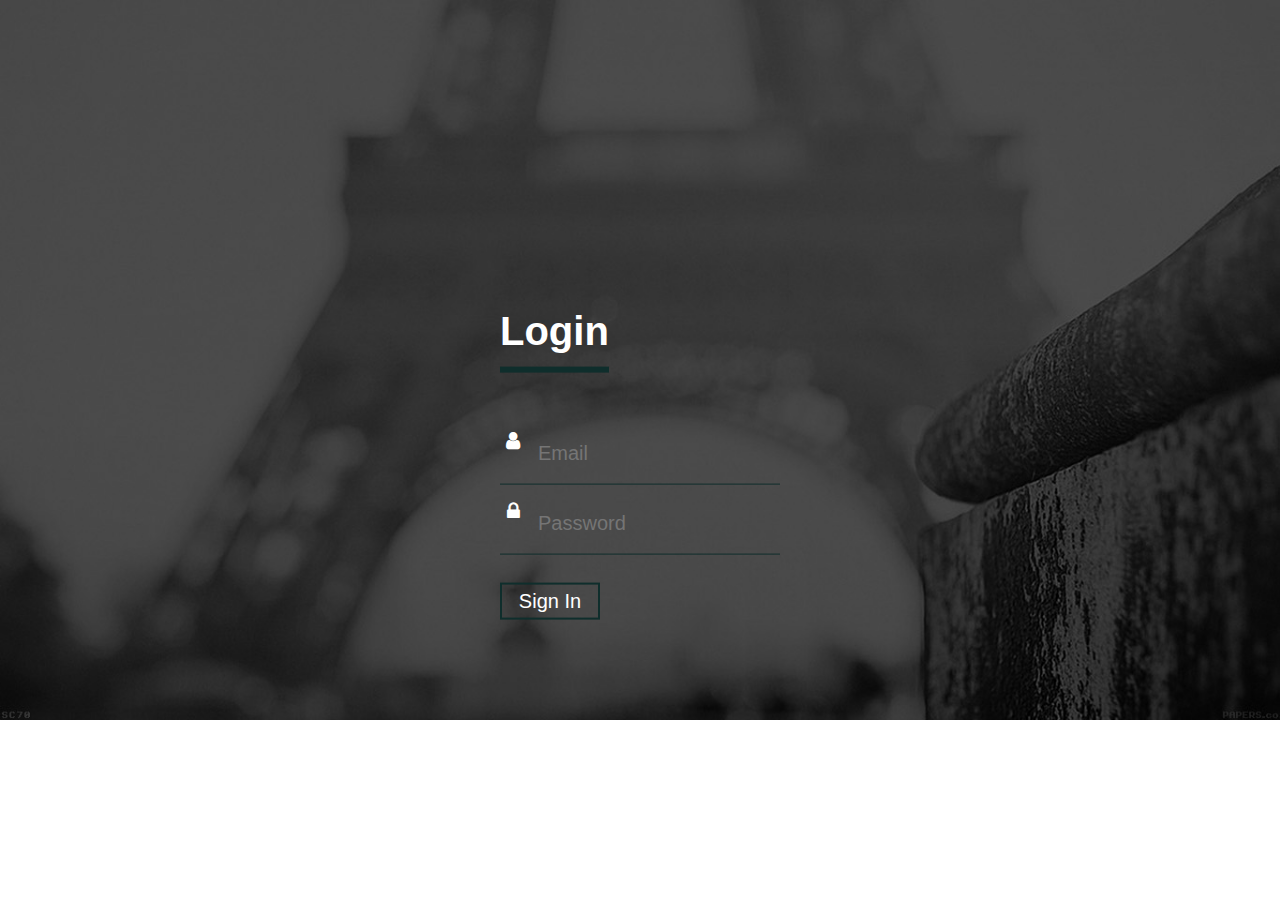
<file: web/index.html>
<!DOCTYPE html>
<!--
To change this license header, choose License Headers in Project Properties.
To change this template file, choose Tools | Templates
and open the template in the editor.
-->
<html>
    <head>
        <title>Login</title>
        <meta charset="UTF-8">
        <meta name="viewport" content="width=device-width, initial-scale=1.0">
        <link rel="stylesheet" href="https://stackpath.bootstrapcdn.com/bootstrap/4.1.3/css/bootstrap.min.css" integrity="sha384-MCw98/SFnGE8fJT3GXwEOngsV7Zt27NXFoaoApmYm81iuXoPkFOJwJ8ERdknLPMO" crossorigin="anonymous">
        <link rel="stylesheet" href="loginstyle.css">
       <link href="https://stackpath.bootstrapcdn.com/font-awesome/4.7.0/css/font-awesome.min.css" rel="stylesheet" integrity="sha384-wvfXpqpZZVQGK6TAh5PVlGOfQNHSoD2xbE+QkPxCAFlNEevoEH3Sl0sibVcOQVnN" crossorigin="anonymous">
    </head>
    <body>
        <div class="login-box">
            <h1>Login</h1>
            <div class="textbox">
                <i class="fa fa-user" aria-hidden="true"></i>
                <input type="text" placeholder="Email" id="email" value="">
            </div>
             <div class="textbox">
                 <i class="fa fa-lock" aria-hidden="true"></i>
                <input type="password" placeholder="Password" id="password" value="">
            </div>  
            <p id="output">
                
            </p>
            <button type="button" class="btn btn-primary" onclick="LoginDong()">Sign In</button>
        </div>           
  
        <script>
//            function login() {
//                window.open("myRS.html", "_self");
//                setCookie("email",email.value,1);
//            }
            function setCookie(cname, cvalue, exdays) {
                var d = new Date();
                d.setTime(d.getTime() + (exdays * 24 * 60 * 60 * 1000));
                var expires = "expires=" + d.toUTCString();
                document.cookie = cname + "=" + cvalue + ";" + expires + ";path=/";
            }
            function LoginDong(){
                var json ={
                    "email" : email.value,
                    "password" : password.value
                };
                var html = JSON.stringify(json, 0, 100);
                var url="http://202.94.83.190:8080/165314046MyRS/webresources/user/login";
//                  var url="http://202.94.83:8080/165314046MyRS/webresources/user/login";
                  
                var xhr = new XMLHttpRequest();
                xhr.open("POST", url, true);
                xhr.setRequestHeader("Content-type", "application/json");
                xhr.send(html);
                xhr.onreadystatechange = function(){
                    if (this.readyState == 4 && this.status == 200){
                        console.log("coba masuk");
                        if(this.responseText != ""){
                            console.log("coba");
                            var objj = JSON.parse(this.responseText);
                            setCookie("email", objj.email, 1);
                            setCookie("password", objj.password, 1);
                            window.open("myRS.html","_self");
                            
                        } else{
                            document.getElementById("output").innerHTML = "Email/Password Salah Nying";
                        }
                    }
                }
                return false;
            }
            
        </script>
    </body>

</html>
</file>
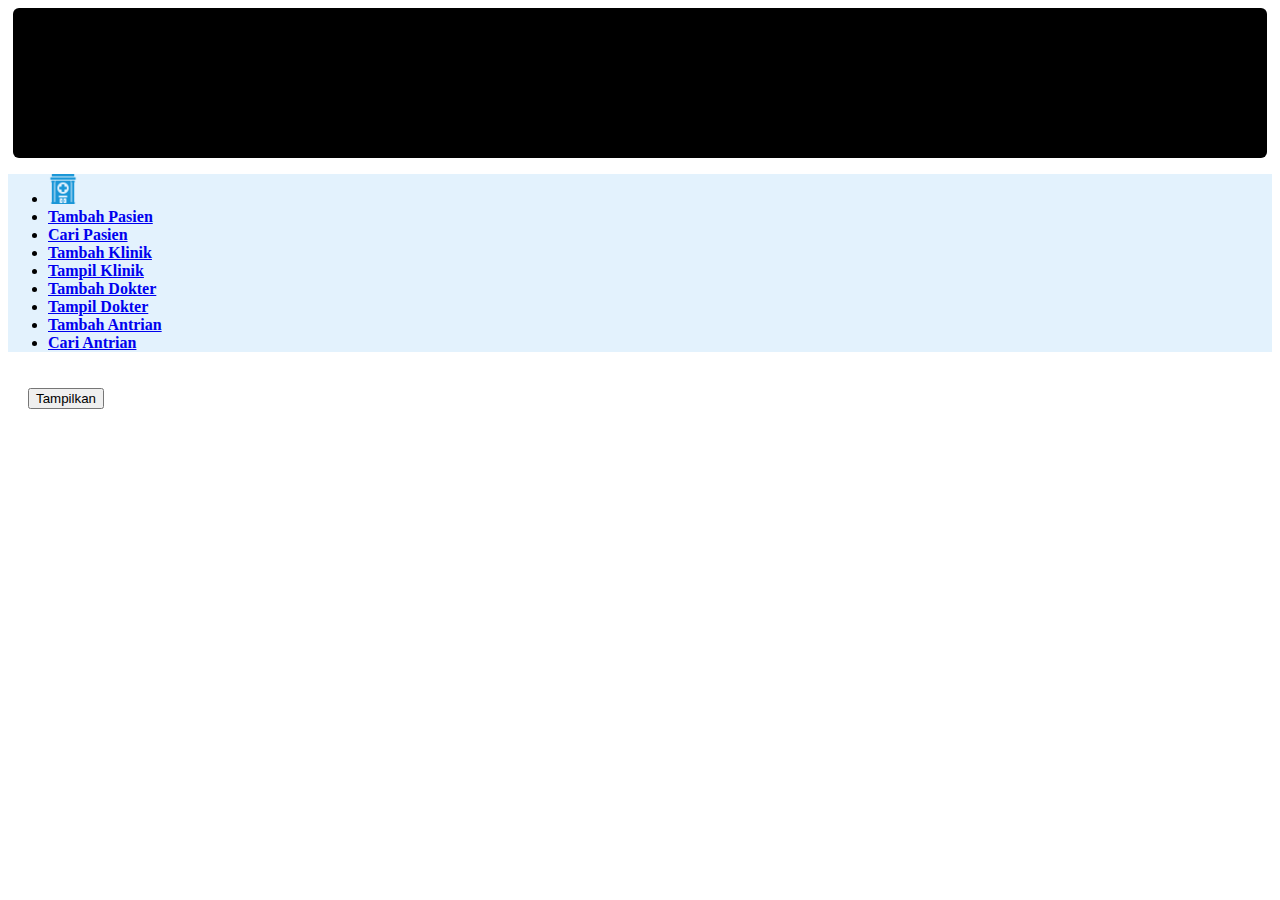
<file: web/bacaDokterKU.html>
<html lang="en">
    <head>
        <title> Lihat dokter</title>
        <meta charset="UTF-8">
        <meta name="viewport" content="width=device-width, initial-scale=1.0">
        <link rel="stylesheet" href="https://stackpath.bootstrapcdn.com/bootstrap/4.1.3/css/bootstrap.min.css" integrity="sha384-MCw98/SFnGE8fJT3GXwEOngsV7Zt27NXFoaoApmYm81iuXoPkFOJwJ8ERdknLPMO" crossorigin="anonymous">
        <style>
            td{

                background-color: #ccc;

            }

            .kepala{
                margin: 5px;
                background-color: activecaption;
                border-radius: 6px;
                height: 150px;
            }
            h1{
                padding: 20px;

            }
            button{
                margin: 20px;
            }

        </style>
    </head>
    <body>



        <div class="content">
            <div class="kepala">
                <h1><b>Data Daftar Dokter</b></h1>
            </div>

            <ul class="nav nav-tabs" style="background-color: #e3f2fd;">
                <li class="nav-item">
                    <a class="nav-link " href="myRS.html"><img src="logo.png" height="30" width="30"></a>
                </li>
                <li class="nav-item">
                    <a class="nav-link " href="#"><b>Tambah Pasien</b></a>
                </li>
                <li class="nav-item">
                    <a class="nav-link" href="caripasien.html"><b>Cari Pasien</b></a>
                </li>
                <li class="nav-item">
                    <a class="nav-link " href="tambahKlinik.html"><b>Tambah Klinik</b></a>
                </li>
                <li class="nav-item">
                    <a class="nav-link" href="bacaklinik.html"><b>Tampil Klinik</b></a>
                </li>
                <li class="nav-item">
                    <a class="nav-link " href="TambahDokter.html"><b>Tambah Dokter</b></a>
                </li>
                <li class="nav-item">
                    <a class="nav-link active" href="bacaDokterKU.html"><b>Tampil Dokter</b></a>
                </li>
                <li class="nav-item">
                    <a class="nav-link " href="TambahAntrian.html"><b>Tambah Antrian</b></a>
                </li>
                <li class="nav-item">
                    <a class="nav-link " href="carAntrian.html"><b>Cari Antrian</b></a>
                </li>
            </ul>

            <button type="submit" id="btn" onclick="loadDoc()" class="btn btn-default">Tampilkan</button>

            <p id="demo"></p>
            <script>
                function loadDoc() {

                    var xmlhttp = new XMLHttpRequest();
//                    var url = "http://localhost:8084/165314046MyRS/webresources/dokter";
                    var url = "http://202.94.83.190:8080/165314046MyRS/webresources/dokter";

                    xmlhttp.open("GET", url, true);
                    xmlhttp.send();
                    xmlhttp.onreadystatechange = function () {
                        if (this.readyState === 4 && this.status === 200) {
                            myFunction(this.responseText);
                        }
                    };


                    function myFunction(response) {
                        var arr = JSON.parse(response);
                        var i;
                        var out = "";
                        out += '<table border="5" class="table">';
                        out += '<thead>';
                        out += '<tr>';
                        out += '<th>Nama Dokter</th>';
                        out += '<th>Spesialis</th>';
                        out += '</tr>';
                        out += '</thead>';
                        out += '<tbody>';

                        for (i = 0; i < arr.length; i++) {
                            out += "<tr><td>" +
                                    arr[i].nama +
                                    "</td><td>" +
                                    arr[i].spesialis +
                                    "</td></tr>";
                        }
                        out += "</table>";
                        document.getElementById("demo").innerHTML = out;
                    }
                }
            </script>
        </div>

    </body>
</html>
</file>
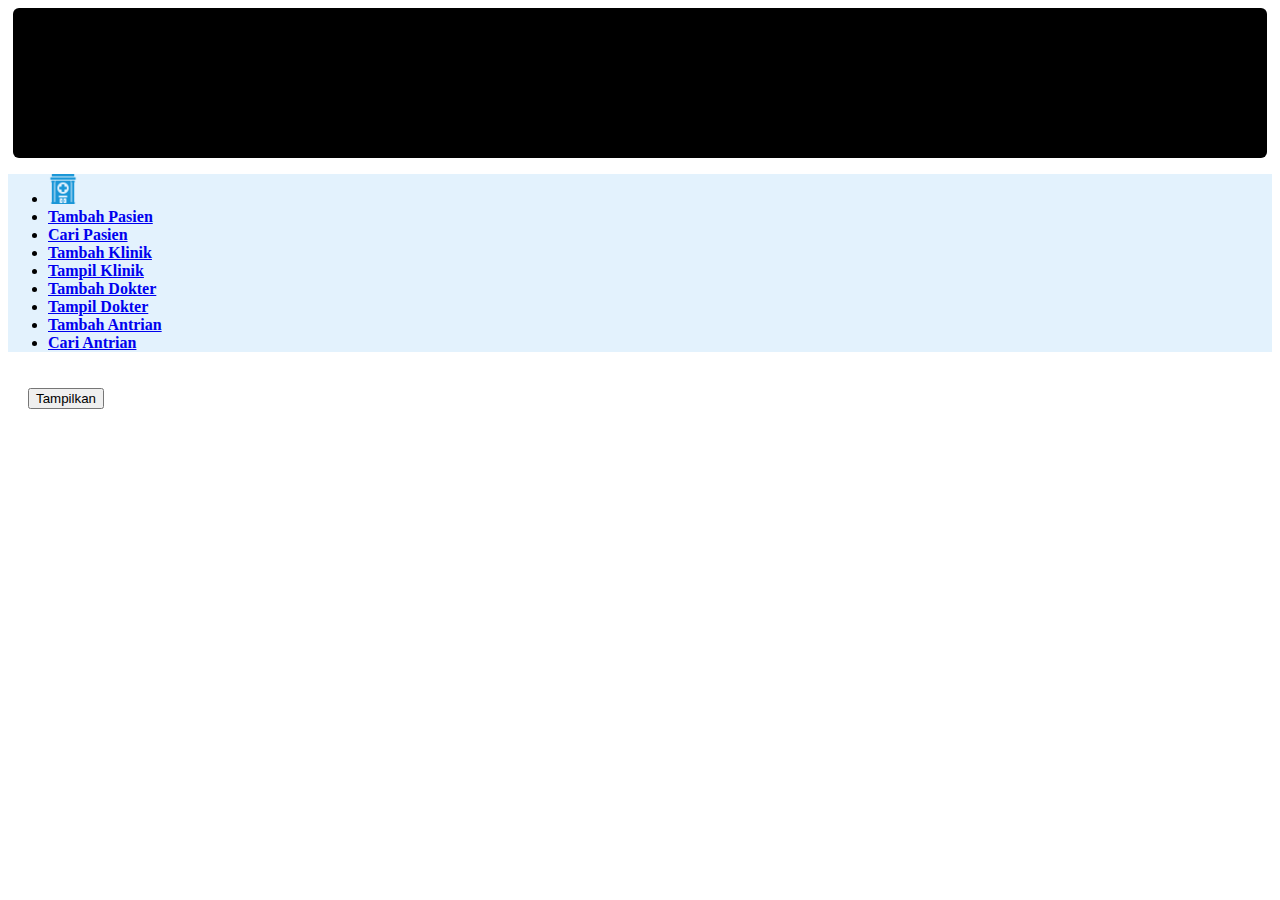
<file: web/bacaklinik.html>
<html lang="en">
    <head>
        <title> Lihat klinik</title>
        <meta charset="UTF-8">
        <meta name="viewport" content="width=device-width, initial-scale=1.0">
        <link rel="stylesheet" href="https://stackpath.bootstrapcdn.com/bootstrap/4.1.3/css/bootstrap.min.css" integrity="sha384-MCw98/SFnGE8fJT3GXwEOngsV7Zt27NXFoaoApmYm81iuXoPkFOJwJ8ERdknLPMO" crossorigin="anonymous">
        <style>
            td{

                background-color: #ccc;

            }

            .kepala{
                margin: 5px;
                background-color: activecaption;
                border-radius: 6px;
                height: 150px;
            }
            h1{
                padding: 20px;

            }
            button{
                margin: 20px;
            }


        </style>
    </head>
    <body>
        <div class="content">
            <div class="kepala">
                <h1><b>Data Daftar Klinik</b></h1>
            </div>

            <ul class="nav nav-tabs" style="background-color: #e3f2fd;">
                <li class="nav-item">
                    <a class="nav-link " href="myRS.html"><img src="logo.png" height="30" width="30"></a>
                </li>
                <li class="nav-item">
                    <a class="nav-link " href="#"><b>Tambah Pasien</b></a>
                </li>
                <li class="nav-item">
                    <a class="nav-link" href="caripasien.html"><b>Cari Pasien</b></a>
                </li>
                <li class="nav-item">
                    <a class="nav-link " href="tambahKlinik.html"><b>Tambah Klinik</b></a>
                </li>
                <li class="nav-item">
                    <a class="nav-link active" href="bacaklinik.html"><b>Tampil Klinik</b></a>
                </li>
                <li class="nav-item">
                    <a class="nav-link " href="TambahDokter.html"><b>Tambah Dokter</b></a>
                </li>
                <li class="nav-item">
                    <a class="nav-link " href="bacaDokterKU.html"><b>Tampil Dokter</b></a>
                </li>
                <li class="nav-item">
                    <a class="nav-link " href="TambahAntrian.html"><b>Tambah Antrian</b></a>
                </li>
                <li class="nav-item">
                    <a class="nav-link " href="carAntrian.html"><b>Cari Antrian</b></a>
                </li>
            </ul>

            <button type="submit" id="btn" onclick="loadDoc()" class="btn btn-default">Tampilkan</button>

            <p id="demo"></p>
            <script>
                function loadDoc() {

                    var xmlhttp = new XMLHttpRequest();
//                    var url = "http://localhost:8084/165314046MyRS/webresources/klinik";
                    var url = "http://202.94.83.190:8080/165314046MyRS/webresources/klinik";

                    xmlhttp.open("GET", url, true);
                    xmlhttp.send();
                    xmlhttp.onreadystatechange = function () {
                        if (this.readyState === 4 && this.status === 200) {
                            myFunction(this.responseText);
                        }
                    };


                    function myFunction(response) {
                        var arr = JSON.parse(response);
                        var i;
                        var out = "";
                        out += '<table border="5" class="table">';
                        out += '<thead>';
                        out += '<tr>';
                        out += '<th>Id Klinik</th>';
                        out += '<th>Nama</th>';
                        out += '<th>Spesialis</th>';
                        out += '</tr>';
                        out += '</thead>';
                        out += '<tbody>';
                        for (i = 0; i < arr.length; i++) {
                            out += "<tr><td>" +
                                    arr[i].idKlinik +
                                    "</td><td>" +
                                    arr[i].nama +
                                    "</td><td>" +
                                    arr[i].spesialis +
                                    "</td></tr>";
                        }
                        out += '</thead>';
                        out += '</table>';
                        document.getElementById("demo").innerHTML = out;
                    }
                }
            </script>
        </div>

    </body>
</html>
</file>
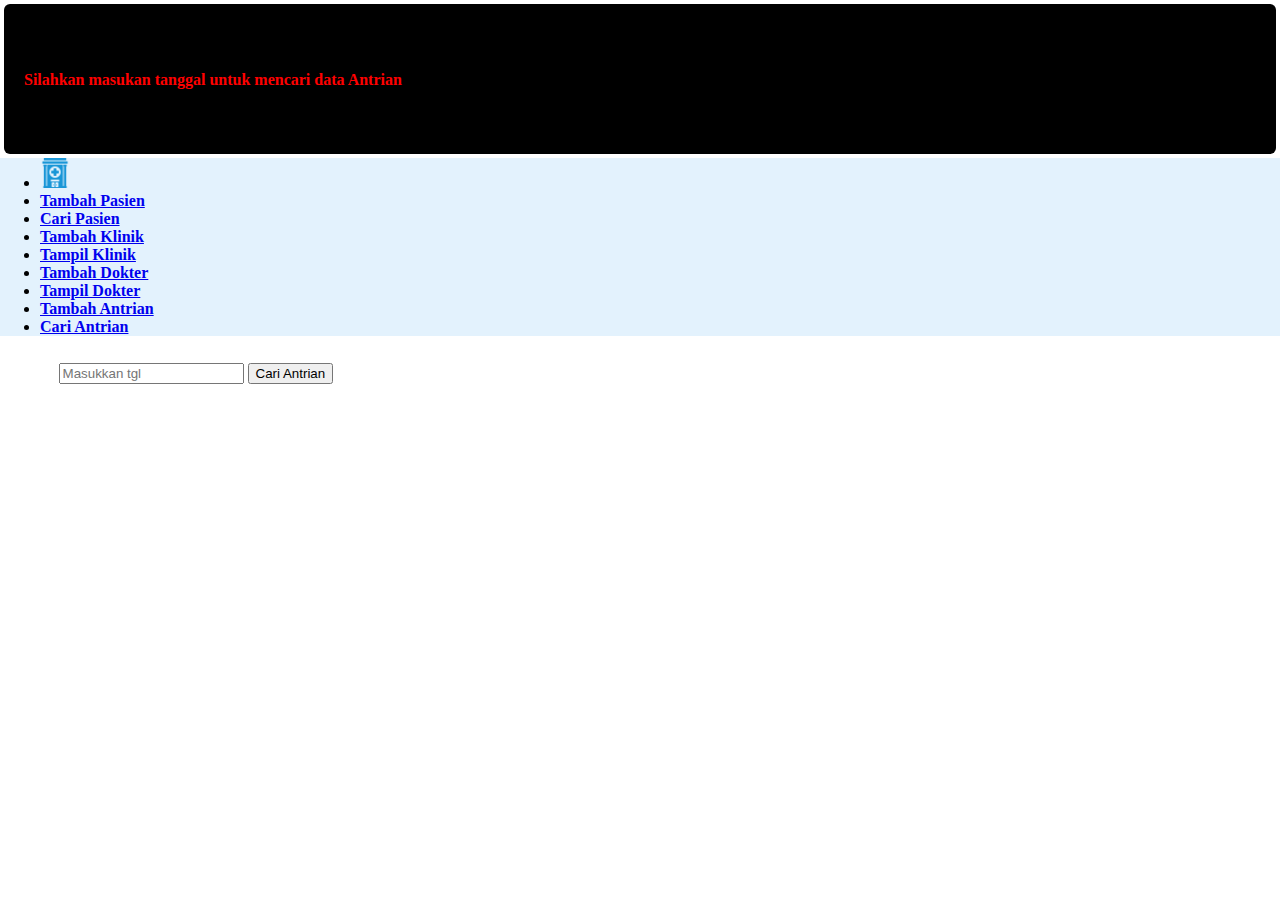
<file: web/carAntrian.html>
<!DOCTYPE html>
<!--
To change this license header, choose License Headers in Project Properties.
To change this template file, choose Tools | Templates
and open the template in the editor.
-->
<html>
    <head>
        <title>Cari Antrian</title>
        <meta charset="UTF-8">
        <meta name="viewport" content="width=device-width, initial-scale=1.0">
        <link rel="stylesheet" href="https://stackpath.bootstrapcdn.com/bootstrap/4.1.3/css/bootstrap.min.css" integrity="sha384-MCw98/SFnGE8fJT3GXwEOngsV7Zt27NXFoaoApmYm81iuXoPkFOJwJ8ERdknLPMO" crossorigin="anonymous">
        <style>

            *{
                margin: 0px;

            }
            form{
                margin: 20px;
            }
            .kepala{
                background-color: activecaption;
                border-radius: 6px;
                height: 150px;
                margin: 4px;
            }
            .kepala h2{
                padding: 20px;


            }
            .kepala p{
                padding-left: 20px;
                color: red;

            }
            .isi{
                margin: 10px;
            }

        </style>
    </head>
    <body>
        <div class="kepala">
            <h2><b>Cari Data Antrian</b></h2>
            <p><b>Silahkan masukan tanggal untuk mencari data Antrian</b></p>

        </div>
         <ul class="nav nav-tabs" style="background-color: #e3f2fd;">
            <li class="nav-item">
                <a class="nav-link " href="myRS.html"><img src="logo.png" height="30" width="30"> </a>
            </li>
            <li class="nav-item">
                <a class="nav-link" href="TambahPasien.html"><b>Tambah Pasien</b></a>
            </li>
            <li class="nav-item">
                <a class="nav-link" href="caripasien.html"><b>Cari Pasien</b></a>
            </li>
            <li class="nav-item">
                <a class="nav-link" href="tambahKlinik.html"><b>Tambah Klinik</b></a>
            </li>
            <li class="nav-item">
                <a class="nav-link" href="bacaklinik.html"><b>Tampil Klinik</b></a>
            </li>
              <li class="nav-item">
                <a class="nav-link " href="TambahDokter.html"><b>Tambah Dokter</b></a>
            </li>
            <li class="nav-item">
                <a class="nav-link " href="bacaDokterKU.html"><b>Tampil Dokter</b></a>
            </li>
             <li class="nav-item">
                 <a class="nav-link " href="TambahAntrian.html"><b>Tambah Antrian</b></a>
            </li>
            <li class="nav-item">
                 <a class="nav-link active" href="carAntrian.html"><b>Cari Antrian</b></a>
            </li>

        </ul>

         
       
        <div id ="demo">
            <h2 style="color:white;"> Cari Antrian</h2>
            <label style="color:white;" for ="nama"><b>Tanggal</b></label>
            <input type ="text" placeholder="Masukkan tgl" id="tanggal" required>
            <button type="button" onclick="loadDoc()"  id="btn">Cari Antrian</button>
            <p id="output">
            </p>
            
        </div>
       
        <br>
        <br>
        <script>
            function loadDoc(){
//                var url ="http://206.189.38.188:8080/myrs/webresources/antrian/cariAntri?tanggal="+tanggal.value;
//                  var url = "http://localhost:8084/165314046MyRS/webresources/antrian/cariAntrian?tanggal="+tanggal.value;
                var url = "http://202.94.83.190:8080/165314046MyRS/webresources/antrian/cariAntrian?tanggal="+tanggal.value;
                
                var xhttp = new XMLHttpRequest();
                xhttp.open("GET",url,true);
                xhttp.send();
                xhttp.onreadystatechange = function(){
                    if(this.readyState == 4 && this.status == 200){
                        myFunction(this.responseText);
                    }
                };
              function myFunction(response) {
                        var arr = JSON.parse(response);
                        var i;
                        var out = "";
                        out +='<table border="5" class="table">';
                        out +='<thead>';
                        out +='<tr>';
                        out +='<th>No Rm</th>';
                        out +='<th>Nama</th>';
                        out +='<th>Tanggal</th>';                       
                        out +='<th>Nama Klinik</th>';
                        out +='</tr>';
                        out +='</thead>';
                        out +='<tbody>';
                        for (i = 0; i < arr.length; i++) {
                            out += "<tr><td>" +
                                    arr[i].noRm +
                                    "</td><td>" +
                                    arr[i].nama +
                                     "</td><td>"+
                                    arr[i].tanggal +
                                    "</td><td>" + 
                                    arr[i].namaKlinik +
                                    "</td></tr>";
                        }
                        out +='</thead>';
                        out += '</table>';
                        document.getElementById("demo").innerHTML = out;
                    }
                }
            </script>
    </body>
</html>
</file>
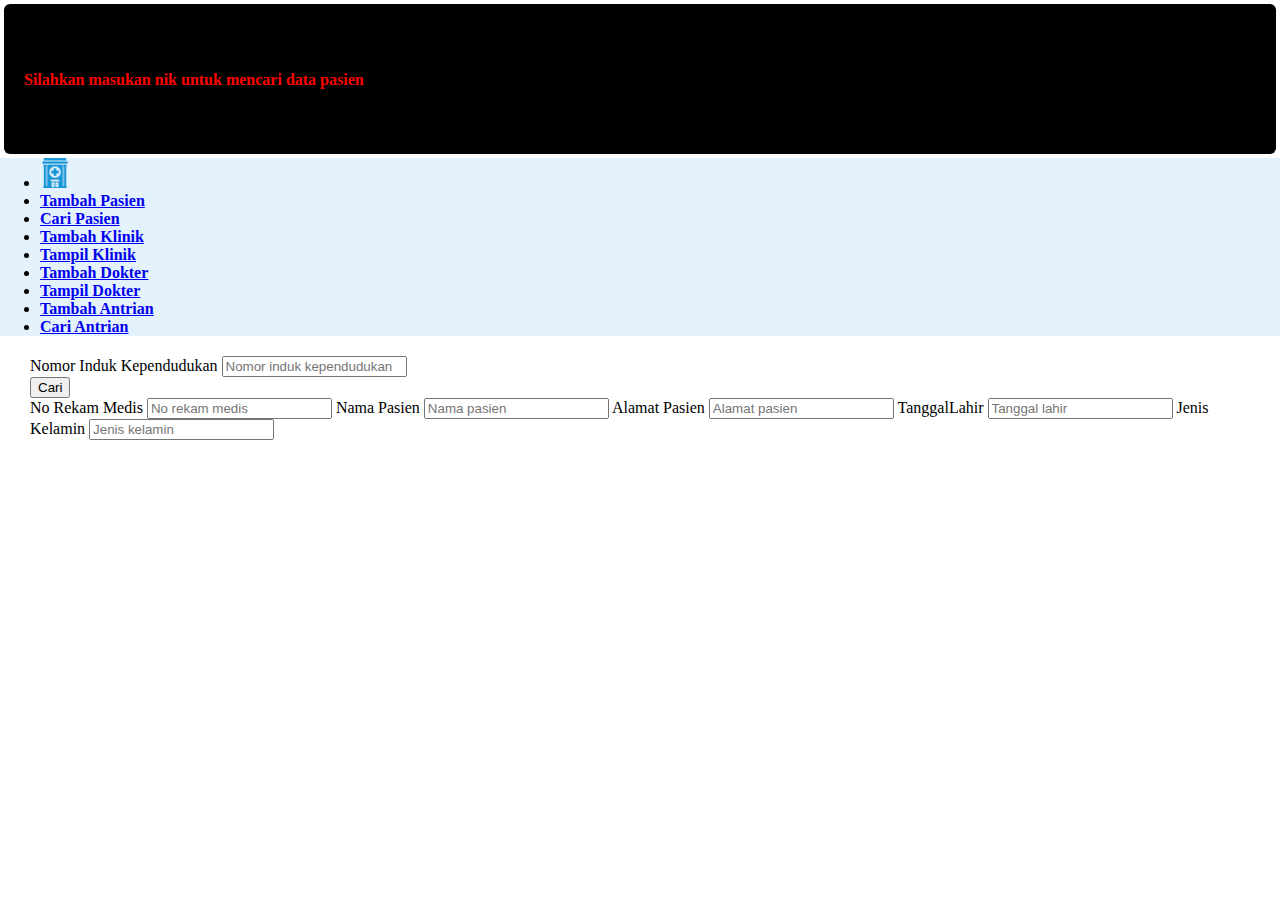
<file: web/caripasien.html>
<!DOCTYPE html>
<!--
To change this license header, choose License Headers in Project Properties.
To change this template file, choose Tools | Templates
and open the template in the editor.
-->
<html>
    <head>
        <title> Cari pasien</title>
        <meta charset="UTF-8">
        <meta name="viewport" content="width=device-width, initial-scale=1.0">
        <link rel="stylesheet" href="https://stackpath.bootstrapcdn.com/bootstrap/4.1.3/css/bootstrap.min.css" integrity="sha384-MCw98/SFnGE8fJT3GXwEOngsV7Zt27NXFoaoApmYm81iuXoPkFOJwJ8ERdknLPMO" crossorigin="anonymous">
        <style>

            *{
                margin: 0px;

            }
            form{
                margin: 20px;
            }
            .kepala{
                background-color: activecaption;
                border-radius: 6px;
                height: 150px;
                margin: 4px;
            }
            .kepala h2{
                padding: 20px;


            }
            .kepala p{
                padding-left: 20px;
                color: red;

            }
            .isi{
                margin: 10px;
            }

        </style>
    </head>
    <body>
        <div class="kepala">
            <h2><b>Cari Data Pasien</b></h2>
            <p><b>Silahkan masukan nik untuk mencari data pasien</b></p>

        </div>
        <ul class="nav nav-tabs" style="background-color: #e3f2fd;">
            <li class="nav-item">
                <a class="nav-link " href="myRS.html"><img src="logo.png" height="30" width="30"></a>
            </li>
            <li class="nav-item">
                <a class="nav-link " href="TambahPasien.html"><b>Tambah Pasien</b></a>
            </li>
            <li class="nav-item">
                <a class="nav-link active" href="#"><b>Cari Pasien</b></a>
            </li>
            <li class="nav-item">
                <a class="nav-link " href="tambahKlinik.html"><b>Tambah Klinik</b></a>
            </li>
            <li class="nav-item">
                <a class="nav-link" href="bacaklinik.html"><b>Tampil Klinik</b></a>
            </li>
              <li class="nav-item">
                <a class="nav-link " href="TambahDokter.html"><b>Tambah Dokter</b></a>
            </li>
            <li class="nav-item">
                <a class="nav-link " href="bacaDokterKU.html"><b>Tampil Dokter</b></a>
            </li>
            <li class="nav-item">
                <a class="nav-link " href="TambahAntrian.html"><b>Tambah Antrian</b></a>
            </li>
            <li class="nav-item">
                <a class="nav-link " href="carAntrian.html"><b>Cari Antrian</b></a>
            </li>
        </ul>
        <form> 
            <div class="isi">   
                <label for="nik">Nomor Induk Kependudukan </label>
                <input type="text" class="form-control" id="nik" placeholder="Nomor induk kependudukan" required><br>
                <button type="button" onclick="loadDoc()" id="btn" class="btn btn-primary">Cari</button>
                <p id="output">

                </p>
                <label for="noRekamMedis">No Rekam Medis</label>
                <input type="text" class="form-control" id="noRm" placeholder="No rekam medis">
                <label for="namaPasien">Nama Pasien</label>
                <input type="text" class="form-control" id="nama" placeholder="Nama pasien" >
                <label for="AlamatPasien">Alamat Pasien</label>
                <input type="text" class="form-control" id="alamat" placeholder="Alamat pasien" >
                <label for="tanggallahir">TanggalLahir</label>
                <input type="text" class="form-control" id="tanggalLahir" placeholder="Tanggal lahir">
                <label for="kelamin">Jenis Kelamin</label>
                <input type="text" class="form-control" id="kelamin" placeholder="Jenis kelamin" >
            </div>
        </form>
        <script>
            function loadDoc() {
//              var url ="http://206.189.38.188:8080/myrs/webresources/pasien/cariPasien?nik=" + nik.value;
//                var url ="http://localhost:8084/165314046MyRS/webresources/pasien/cariPasien?nik=" +nik.value;
                var url ="http://202.94.83.190:8080/165314046MyRS/webresources/pasien/cariPasien?nik=" +nik.value;
                var xhttp = new XMLHttpRequest();
                xhttp.open("GET", url, true);
                xhttp.send();
                xhttp.onreadystatechange = function () {
                    if (this.readyState == 4 && this.status == 200) {
//                        document.getElementById("output").innerHTML =
//                                this.responseText;
                        var obj = JSON.parse(this.responseText);
                        document.getElementById("noRm").value =
                                obj.noRm;
                        document.getElementById("nama").value =
                                obj.nama;
                        document.getElementById("alamat").value =
                                obj.alamat;
                        document.getElementById("tanggalLahir").value =
                                obj.tanggallahir;
                        document.getElementById("kelamin").value =
                                obj.kelamin;

                    }

                }
            }
        </script>
    </body>
</html>
</file>
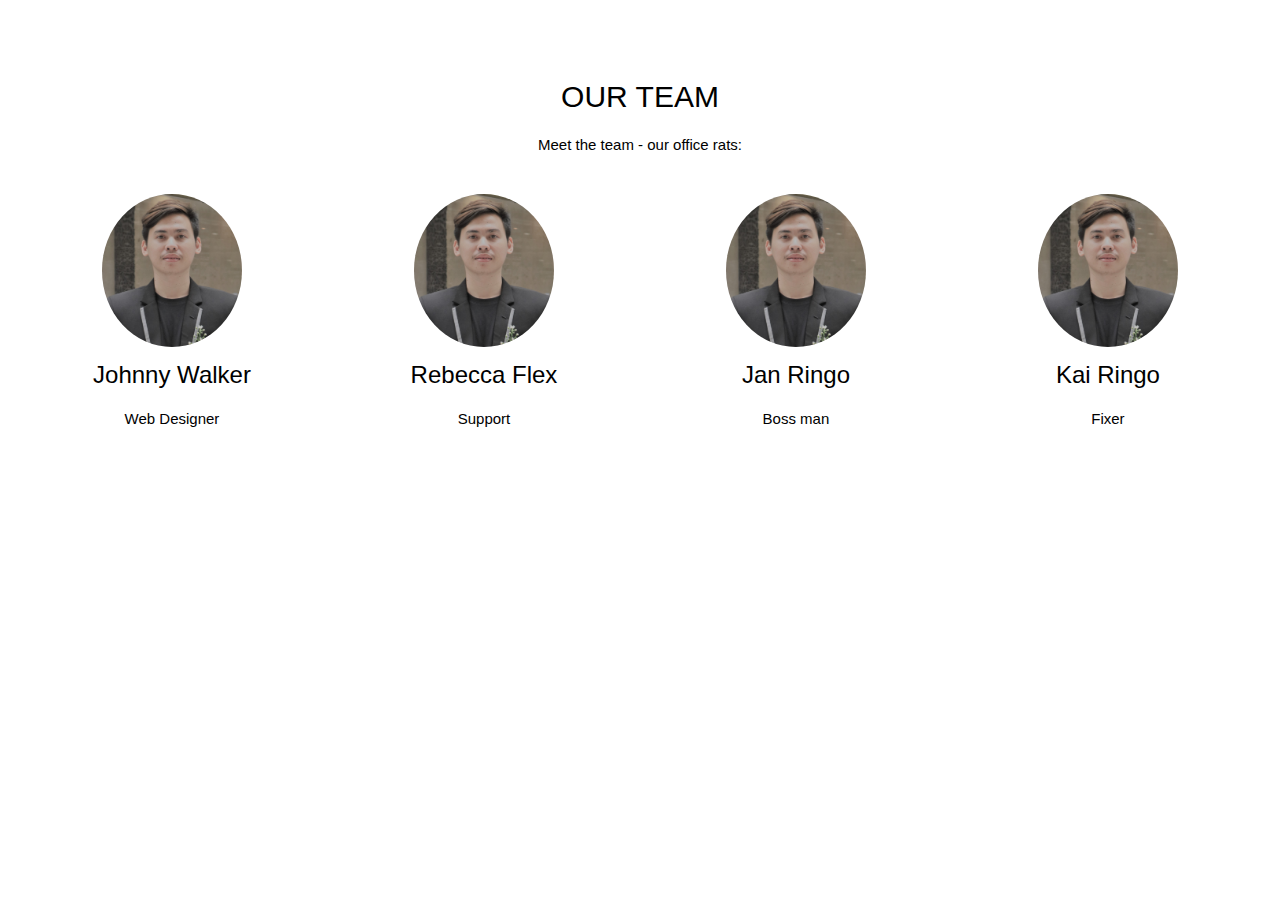
<file: web/profilDokter.html>
<!DOCTYPE html>
<!--
To change this license header, choose License Headers in Project Properties.
To change this template file, choose Tools | Templates
and open the template in the editor.
-->
<html>
    <head>
        <title>Team Dokter</title>
        <meta charset="UTF-8">
        <meta name="viewport" content="width=device-width, initial-scale=1.0">
        <link rel="stylesheet" href="https://www.w3schools.com/w3css/4/w3.css">
        <link rel="stylesheet" href="https://www.w3schools.com/lib/w3-theme-black.css">
        <link rel="stylesheet" href="https://cdnjs.cloudflare.com/ajax/libs/font-awesome/4.7.0/css/font-awesome.min.css">
    </head>
    <body>

        <!-- Team Container -->
        <div class="w3-container w3-padding-64 w3-center" id="team">
            <h2>OUR TEAM</h2>
            <p>Meet the team - our office rats:</p>

            <div class="w3-row"><br>

                <div class="w3-quarter">
                    <img src="dok.jpg" alt="Boss" style="width:45%" class="w3-circle w3-hover-opacity">
                    <h3>Johnny Walker</h3>
                    <p>Web Designer</p>
                </div>

                <div class="w3-quarter">
                    <img src="dok.jpg" alt="Boss" style="width:45%" class="w3-circle w3-hover-opacity">
                    <h3>Rebecca Flex</h3>
                    <p>Support</p>
                </div>

                <div class="w3-quarter">
                    <img src="dok.jpg" alt="Boss" style="width:45%" class="w3-circle w3-hover-opacity">
                    <h3>Jan Ringo</h3>
                    <p>Boss man</p>
                </div>

                <div class="w3-quarter">
                    <img src="dok.jpg" alt="Boss" style="width:45%" class="w3-circle w3-hover-opacity">
                    <h3>Kai Ringo</h3>
                    <p>Fixer</p>
                </div>

            </div>
        </div>

    </body>
</html>
</file>
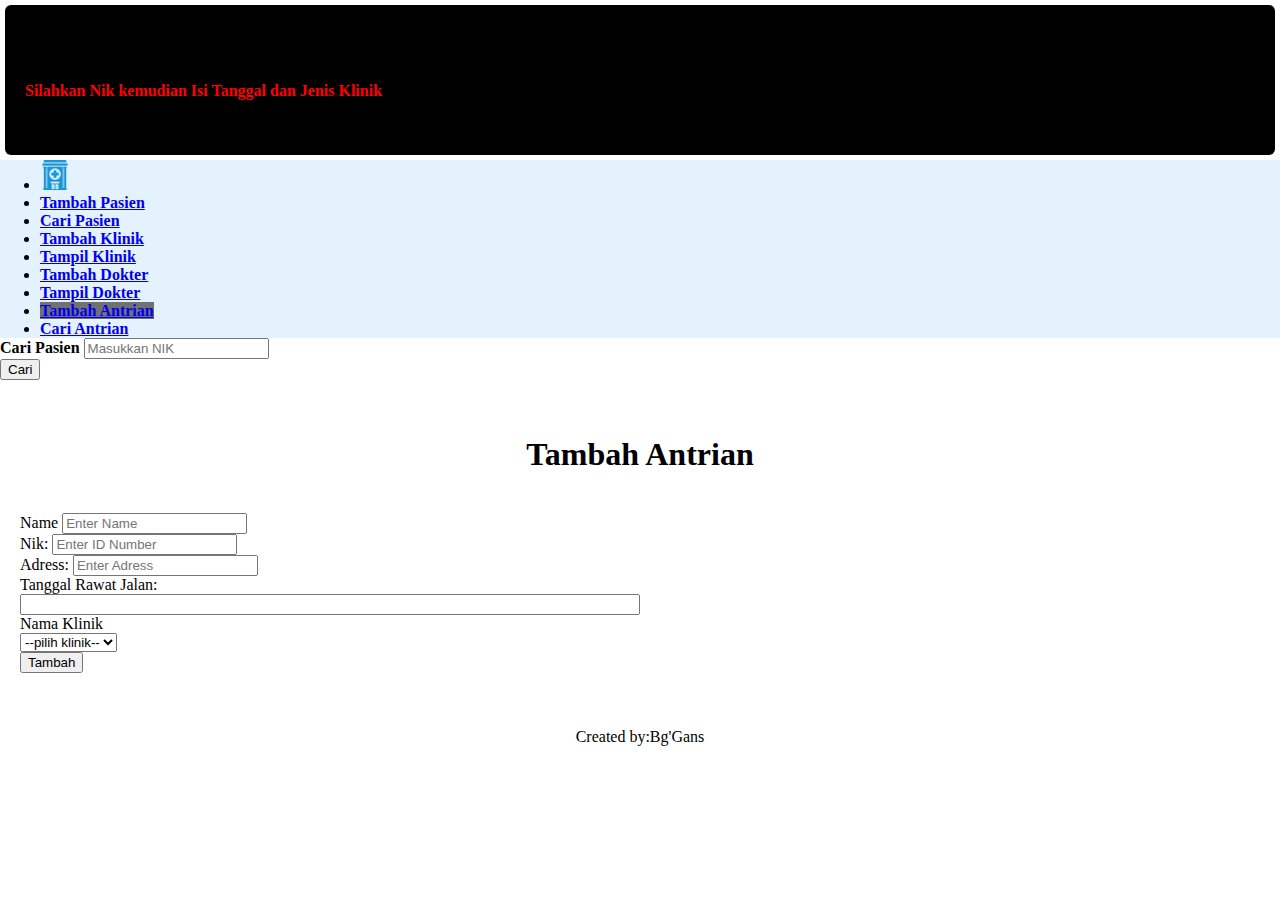
<file: web/TambahAntrian.html>
<!DOCTYPE html>
<!--
To change this license header, choose License Headers in Project Properties.
To change this template file, choose Tools | Templates
and open the template in the editor.
-->
<html>
    <head>
        <title>Tambah Antrian</title>
        <meta charset="UTF-8">
        <meta name="viewport" content="width=device-width, initial-scale=1.0">
        <link rel="stylesheet" href="https://stackpath.bootstrapcdn.com/bootstrap/4.1.3/css/bootstrap.min.css" integrity="sha384-MCw98/SFnGE8fJT3GXwEOngsV7Zt27NXFoaoApmYm81iuXoPkFOJwJ8ERdknLPMO" crossorigin="anonymous">
        <link href="style.css" rel="stylesheet">
        <link href="https://stackpath.bootstrapcdn.com/font-awesome/4.7.0/css/font-awesome.min.css" rel="stylesheet">
        <script src="https://ajax.googleapis.com/ajax/libs/jquery/3.3.1/jquery.min.js"></script>
        <script src="https://cdnjs.cloudflare.com/ajax/libs/popper.js/1.14.3/umd/popper.min.js"></script>
        <script src="https://maxcdn.bootstrapcdn.com/bootstrap/4.1.3/js/bootstrap.min.js"></script>

        <style>

            *{
                margin: 0px;
            }

            form{
                margin: 20px;
            }
            .kepala{
                margin: 5px;
                background-color: activecaption;
                border-radius: 6px;
                height: 150px;
            }
            h1{
                padding: 20px;

            }
            p{
                padding-left: 20px;
                color: red;
            }
            footer{
                text-align: center;
            }



        </style>
    </head>
    <body>
        <div class="kepala">
            <h1> Form Tambah Antrian baru</h1>
            <p><b>Silahkan Nik kemudian Isi Tanggal dan Jenis Klinik</b></p>
        </div>
        
        <ul class="nav nav-tabs" style="background-color: #e3f2fd;">
            <li class="nav-item">
                <a class="nav-link " href="myRS.html"><img src="logo.png" height="30" width="30"> </a>
            </li>
            <li class="nav-item">
                <a class="nav-link" href="TambahPasien.html"><b>Tambah Pasien</b></a>
            </li>
            <li class="nav-item">
                <a class="nav-link" href="caripasien.html"><b>Cari Pasien</b></a>
            </li>
            <li class="nav-item">
                <a class="nav-link" href="tambahKlinik.html"><b>Tambah Klinik</b></a>
            </li>
            <li class="nav-item">
                <a class="nav-link" href="bacaklinik.html"><b>Tampil Klinik</b></a>
            </li>
            <li class="nav-item">
                <a class="nav-link " href="TambahDokter.html"><b>Tambah Dokter</b></a>
            </li>
            <li class="nav-item">
                <a class="nav-link " href="bacaDokterKU.html"><b>Tampil Dokter</b></a>
            </li>
            <li class="nav-item">
                <a class="nav-link active" href="TambahAntrian.html"><b>Tambah Antrian</b></a>
            </li>
            <li class="nav-item">
                <a class="nav-link " href="carAntrian.html"><b>Cari Antrian</b></a>
            </li>

        </ul>


        <div class="container">
            <div class="form-group">
                <label for="CariPasien"><b>Cari Pasien</b></label>
                <input type="text" class="form-control" id="nik1" placeholder="Masukkan NIK">
            </div>


            <button type="button" class="btn btn-default" onclick="loadDoc()" id="btn">Cari</button>

        </div> <br><br>
        <p id="output">
        </p>

        <script>
            function loadDoc() {
                var url = "http://206.189.38.188:8080/myrs/webresources/pasien/cariPasien?nik=" + nik1.value;
//                var url = "http://202.94.83.190:8080/myrs/webresources/pasien/cariPasien?nik=" + nik1.value;
                var xhttp = new XMLHttpRequest();
                xhttp.open("GET", url, true);
                xhttp.send();
                xhttp.onreadystatechange = function () {
                    if (this.readyState == 4 && this.status == 200) {
                        document.getElementById("output").innerHTML = this.responseText;
                        var myObj = JSON.parse(this.responseText);
                        document.getElementById("nama").value = myObj.nama;
                        document.getElementById("alamat").value = myObj.alamat;
                        document.getElementById("nik").value = myObj.nik;

                    }
                }
            }
        </script>
        <h1 style="text-align:center">Tambah Antrian</h1>

        <form onsubmit="return make_json(this)" method="POST">

            <div class="container">
                <div class="form-group">
                    <label for="nama">Name</label>
                    <input type="text" class="form-control" id="nama" placeholder="Enter Name">
                </div>
                <div class="form-group">
                    <label for="nik">Nik:</label>
                    <input type="text" class="form-control" id="nik" placeholder="Enter ID Number">
                </div>
                <div class="form-group">
                    <label for="alamat">Adress:</label>
                    <input type="text" class="form-control" id="alamat" placeholder="Enter Adress">
                </div>
                <div class="form-group">
                    <label for="tanggal">Tanggal Rawat Jalan:</label>
                    <input style=" width:100%;" type="text" id="tanggal" value="">
                </div>
                <div class="form-group">
                    <label for="namaKlinik">Nama Klinik</label><br>
                    <select name="klinik" id="namaKlinik">
                        <option style="color: black" label="--pilih klinik--"></option>
                        <option style="color: black" label="anak">anak</option>
                        <option style="color: black" label="mata">mata</option>
                        <option style="color: black" label="gigi">gigi</option>
                    </select>
                </div>

                <button type="submit" class="btn btn-default">Tambah</button>
            </div>

        </form>

        <pre id="output2">
        </pre>
        <script>
            function make_json(form) {
                var json = {
                    "noRm": form.nik.value,
                    "nama": form.nama.value,
                    "alamat": form.alamat.value,
                    "tanggal": form.tanggal.value,
                    "namaKlinik": form.namaKlinik.value
                };
                console.log("json oke");
                var html = JSON.stringify(json, 0, 100);
                console.log("html oke");
//                 var Url = "http://206.189.38.188:8080/myrs/webresources/antrian/tambahAntri";
                 var Url = "http://202.94.83.190:8080/165314045rsku/webresources/antrian/addAntrian";
//                var Url = "http://localhost:8084/165314046MyRS/webresources/antrian/addNewAntrian";
                var xhr = new XMLHttpRequest();
                xhr.open('POST', Url, true);
                console.log("open ok");
                xhr.setRequestHeader("Content-type", "application/json");
                xhr.send(html);
                console.log("send ok");

                document.getElementById("output2").innerHTML = html;

                return false;
            }

//            function myFunction(response) {
//                var arr = JSON.parse(response);
//                var i;
//                var out = "";
//                out += '<table border="5" class="table">';
//                out += '<thead>';
//                out += '<tr>';
//                out += '<th>Id</th>';
//                out += '<th>Tanggal</th>';
//                out += '<th>No Rm</th>';
//                out += '<th>Nama</th>';
//                out += '<th>Alamat</th>';
//                out += '<th>Nama Klinik</th>';
//                out += '</tr>';
//                out += '</thead>';
//                out += '<tbody>';
//                for (i = 0; i < arr.length; i++) {
//                    out += "<tr><td>" +
//                            arr[i].idKlinik +
//                            "</td><td>" +
//                            arr[i].nama +
//                            "</td><td>" +
//                            arr[i].spesialis +
//                            "</td></tr>";
//                }
//                out += '</thead>';
//                out += '</table>';
//                document.getElementById("demo").innerHTML = out;
//            }
        </script>











        <footer> Created by:Bg'Gans </footer>

    </body>
</html>
</file>
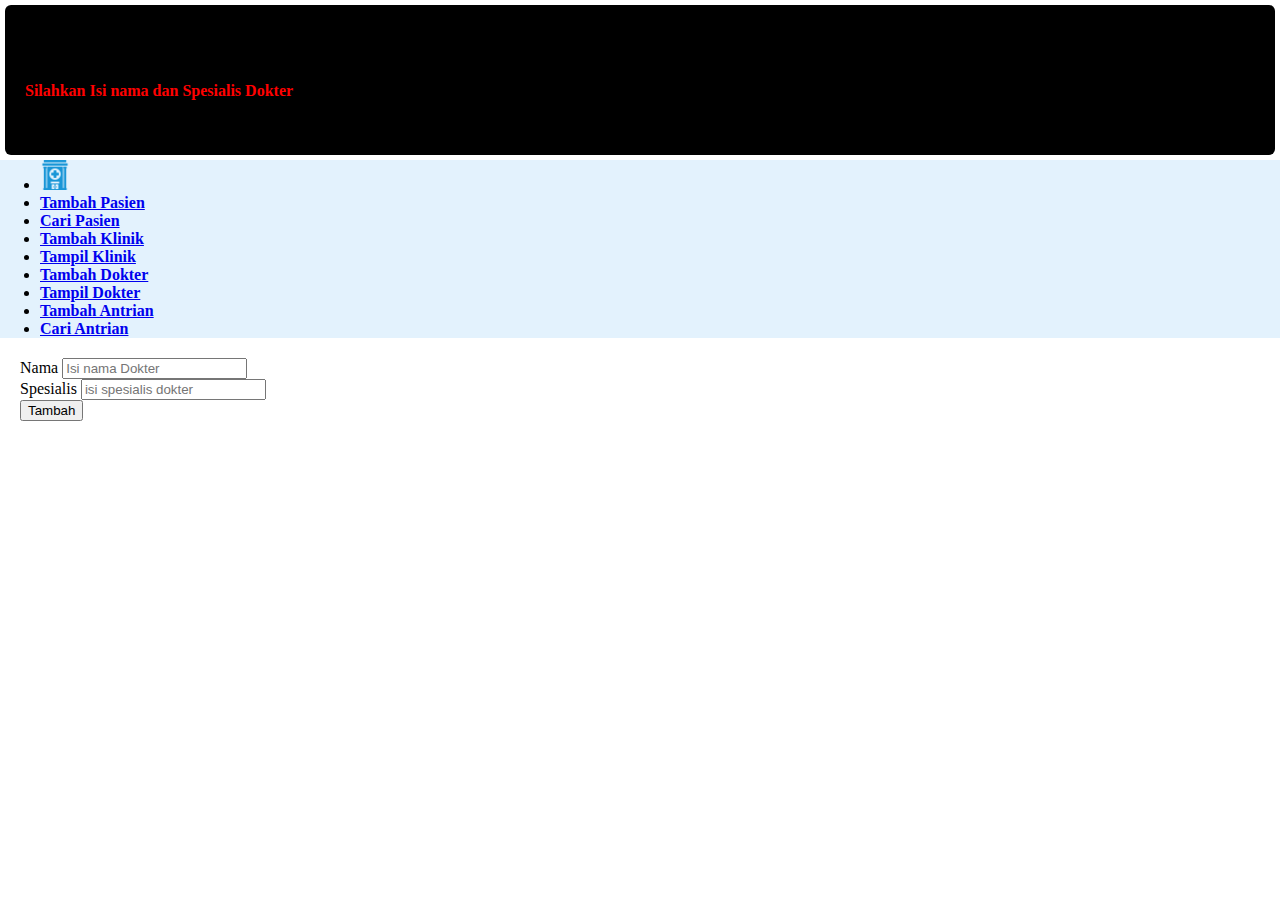
<file: web/TambahDokter.html>
<!DOCTYPE html>
<!--
To change this license header, choose License Headers in Project Properties.
To change this template file, choose Tools | Templates
and open the template in the editor.
-->
<html>
    <head>
        <title>Tambah Dokter</title>
        <meta charset="UTF-8">
        <meta name="viewport" content="width=device-width, initial-scale=1.0">
        <link rel="stylesheet" href="https://stackpath.bootstrapcdn.com/bootstrap/4.1.3/css/bootstrap.min.css" integrity="sha384-MCw98/SFnGE8fJT3GXwEOngsV7Zt27NXFoaoApmYm81iuXoPkFOJwJ8ERdknLPMO" crossorigin="anonymous">
        <style>
             *{
                margin: 0px;
            }

            form{
                margin: 20px;
            }
            .kepala{
                margin: 5px;
                background-color: activecaption;
                border-radius: 6px;
                height: 150px;
            }
            h1{
                padding: 20px;

            }
            p{
                padding-left: 20px;
                color: red;
            }
            footer{
                text-align: center;
            }


        </style>
    </head>
    <body>
         <div class="kepala">
            <h1> Form Tambah Dokter Baru</h1>
            <p><b>Silahkan Isi nama dan Spesialis Dokter</b></p>
        </div>
        
         <ul class="nav nav-tabs" style="background-color: #e3f2fd;">
            <li class="nav-item">
                <a class="nav-link " href="myRS.html"><img src="logo.png" height="30" width="30"></a>
            </li>
            <li class="nav-item">
                <a class="nav-link" href="#"><b>Tambah Pasien</b></a>
            </li>
            <li class="nav-item">
                <a class="nav-link" href="caripasien.html"><b>Cari Pasien</b></a>
            </li>
            <li class="nav-item">
                <a class="nav-link" href="tambahKlinik.html"><b>Tambah Klinik</b></a>
            </li>
            <li class="nav-item">
                <a class="nav-link" href="bacaklinik.html"><b>Tampil Klinik</b></a>
            </li>
            <li class="nav-item">
                <a class="nav-link active " href="TambahDokter.html"><b>Tambah Dokter</b></a>
            </li>
            <li class="nav-item">
                <a class="nav-link " href="bacaDokterKU.html"><b>Tampil Dokter</b></a>
            </li>
             <li class="nav-item">
                <a class="nav-link " href="TambahAntrian.html"><b>Tambah Antrian</b></a>
            </li>
            <li class="nav-item">
                <a class="nav-link " href="carAntrian.html"><b>Cari Antrian</b></a>
            </li>
            
        </ul>
        
         <form onsubmit="return make_json(this);" method="POST">
            <div class="form-group">

            </div>
            <div class="form-group">
                <label for="namaDokter">Nama</label>
                <input type="text" class="form-control" id="nama" aria-describedby="nama" placeholder="Isi nama Dokter">
            </div>
            <div class="form-group">
                <label for="spesialis">Spesialis</label>
                <input type="text" class="form-control" id="spesialis" placeholder="isi spesialis dokter">
            </div>
            
            <button type="submit" class="btn btn-primary">Tambah</button>


        </form>
          <pre id="output">  
          
        </pre>
        
        <script>
            function make_json(form) {
                var json = {
                    "nama": form.nama.value,
                    "spesialis": form.spesialis.value};

                var html = JSON.stringify(json, 0, 100);
//                var Url = "http://localhost:8084/165314046MyRS/webresources/dokter/addDokter";
                var Url = "http://202.94.83.190:8080/165314046MyRS/webresources/dokter/addDokter";
                var xhr = new XMLHttpRequest();
                xhr.open('POST', Url, false);
                xhr.setRequestHeader("Content-type", "application/json");
                xhr.send(html);

                document.getElementById("output").innerHTML = html;
                return false;
            }

        </script>
    </body>
</html>
</file>
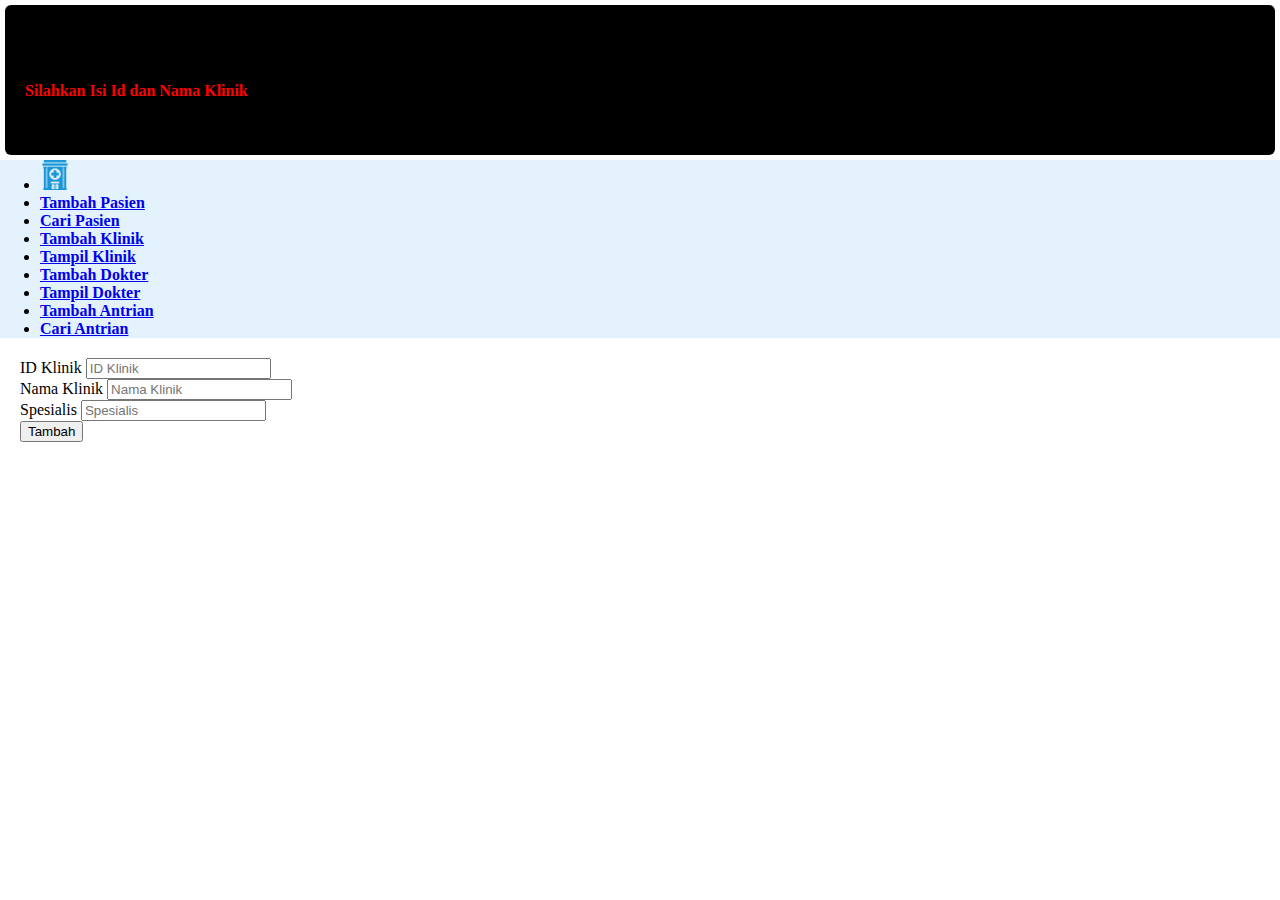
<file: web/tambahKlinik.html>
<!DOCTYPE html>
<!--
To change this license header, choose License Headers in Project Properties.
To change this template file, choose Tools | Templates
and open the template in the editor.
-->
<html>
    <head>

        <title>Tambah Klinik</title>
        <meta charset="UTF-8">
        <meta name="viewport" content="width=device-width, initial-scale=1.0">
        <link rel="stylesheet" href="https://stackpath.bootstrapcdn.com/bootstrap/4.1.3/css/bootstrap.min.css" integrity="sha384-MCw98/SFnGE8fJT3GXwEOngsV7Zt27NXFoaoApmYm81iuXoPkFOJwJ8ERdknLPMO" crossorigin="anonymous">
        <style>
            *{
                margin: 0px;
            }

            form{
                margin: 20px;
            }
            .kepala{
                margin: 5px;
                background-color: activecaption;
                border-radius: 6px;
                height: 150px;
            }
            h1{
                padding: 20px;
            }
            p{
                padding-left: 20px;
                color: red;
            }
            .content {

                border:20px solid #ccc;
                border-radius: 6px;
                background-color: #ccc;
            }         


        </style>
    </head>
    <body>
        <div class="kepala">
            <h1>Daftar Klinik</h1>
            <p><b>Silahkan Isi Id dan Nama Klinik</b></p>
        </div>

        <ul class="nav nav-tabs" style="background-color: #e3f2fd;">
            <li class="nav-item">
                <a class="nav-link " href="myRS.html"><img src="logo.png" height="30" width="30"></a>
            </li>
            <li class="nav-item">
                <a class="nav-link " href="TambahPasien.html"><b>Tambah Pasien</b></a>
            </li>
            <li class="nav-item">
                <a class="nav-link " href="#"><b>Cari Pasien</b></a>
            </li>
            <li class="nav-item">
                <a class="nav-link active" href="tambahKlinik.html"><b>Tambah Klinik</b></a>
            </li>
            <li class="nav-item">
                <a class="nav-link" href="bacaklinik.html"><b>Tampil Klinik</b></a>
            </li>
            <li class="nav-item">
                <a class="nav-link " href="TambahDokter.html"><b>Tambah Dokter</b></a>
            </li>
            <li class="nav-item">
                <a class="nav-link " href="bacaDokterKU.html"><b>Tampil Dokter</b></a>
            </li>
            <li class="nav-item">
                <a class="nav-link " href="TambahAntrian.html"><b>Tambah Antrian</b></a>
            </li>
            <li class="nav-item">
                <a class="nav-link " href="carAntrian.html"><b>Cari Antrian</b></a>
            </li>
        </ul>

        <form action="" 
              onsubmit="return make_json(this);" method="POST">
            <div class="form-group">

            </div>
            <div class="form-group">
                <label for="idklinik">ID Klinik</label>
                <input type="text" class="form-control" id="idKlinik" aria-describedby="idklinik" placeholder="ID Klinik">
            </div>
            <div class="form-group">
                <label for="namaKlinik">Nama Klinik</label>
                <input type="text" class="form-control" id="nama" placeholder="Nama Klinik">
            </div>
            <div class="form-group">
                <label for="Spesialis">Spesialis</label>
                <input type="text" class="form-control" id="spesi" aria-describedby="spesialis" placeholder="Spesialis">
            </div>
            <button type="submit" class="btn btn-primary">Tambah</button>
        </form>
        <pre id="output">
            
        </pre>
        <script>
            function make_json(form) {
                var json = {
                    "idKlinik": form.idKlinik.value,
                    "nama": form.nama.value,
                    "spesialis": form.spesi.value
                };

                var html = JSON.stringify(json, 0, 100);
                var Url = "http://202.94.83.190:8080/165314046MyRS/webresources/klinik/addKlinik";
                var xhr = new XMLHttpRequest();
                xhr.open('POST', Url, false);
                xhr.setRequestHeader("Content-type", "application/json");
                xhr.send(html);

                document.getElementById("output").innerHTML = html;
                return false;
            }

        </script>

    </body>
</html>
</file>
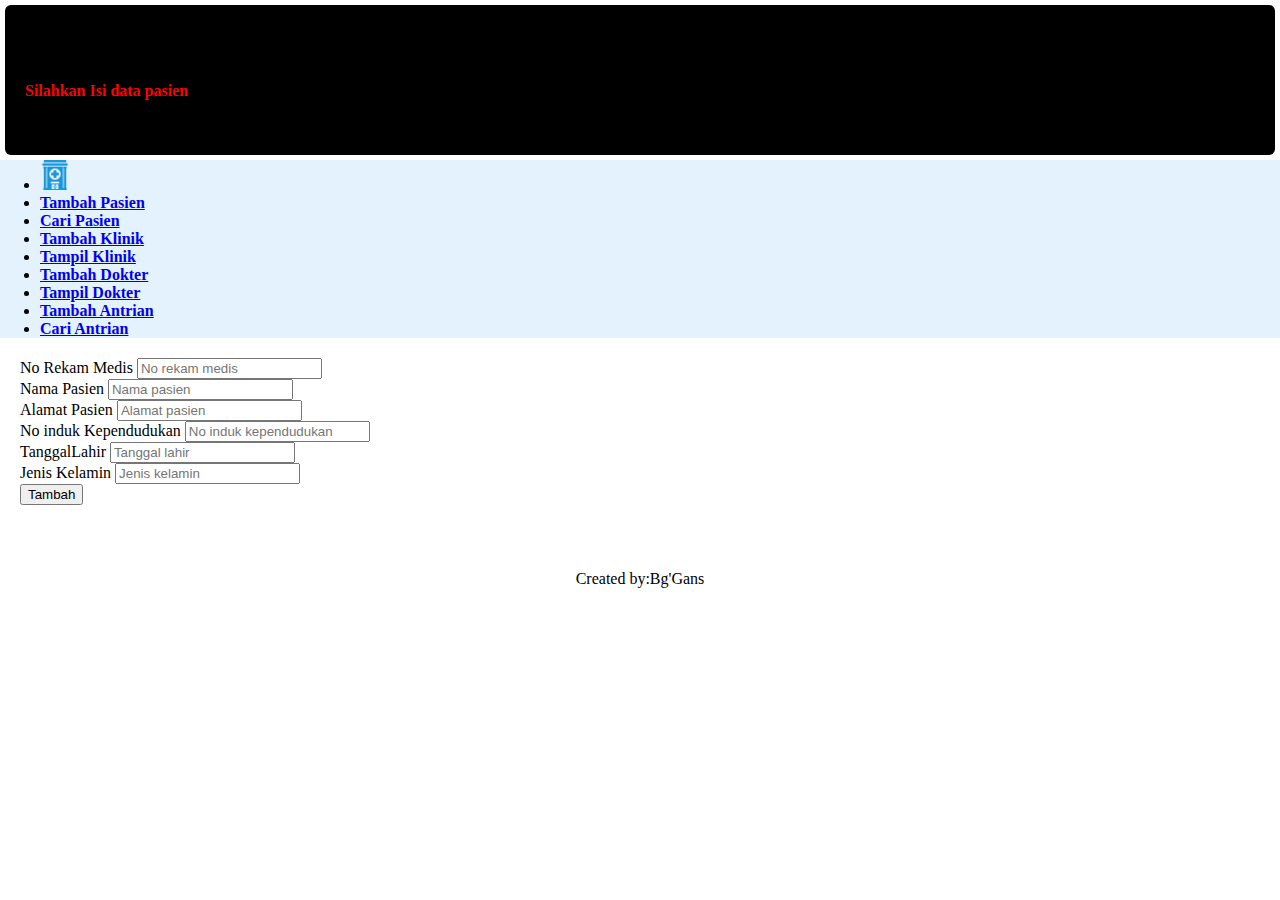
<file: web/TambahPasien.html>
<!DOCTYPE html>
<!--
To change this license header, choose License Headers in Project Properties.
To change this template file, choose Tools | Templates
and open the template in the editor.
-->
<html>
    <head>
        <title>Tambah pasien</title>
        <meta charset="UTF-8">
        <meta name="viewport" content="width=device-width, initial-scale=1.0">
        <link rel="stylesheet" href="https://stackpath.bootstrapcdn.com/bootstrap/4.1.3/css/bootstrap.min.css" integrity="sha384-MCw98/SFnGE8fJT3GXwEOngsV7Zt27NXFoaoApmYm81iuXoPkFOJwJ8ERdknLPMO" crossorigin="anonymous">
        <style>
            *{
                margin: 0px;
            }

            form{
                margin: 20px;
            }
            .kepala{
                margin: 5px;
                background-color: activecaption;
                border-radius: 6px;
                height: 150px;
            }
            h1{
                padding: 20px;

            }
            p{
                padding-left: 20px;
                color: red;
            }
            footer{
                text-align: center;
            }



        </style>
    </head>
    <body>
        <div class="kepala">
            <h1> Form Tambah Pasien baru</h1>
            <p><b>Silahkan Isi data pasien</b></p>
        </div>

        <ul class="nav nav-tabs" style="background-color: #e3f2fd;">
            <li class="nav-item">
                <a class="nav-link " href="myRS.html"><img src="logo.png" height="30" width="30"></a>
            </li>
            <li class="nav-item">
                <a class="nav-link active" href="#"><b>Tambah Pasien</b></a>
            </li>
            <li class="nav-item">
                <a class="nav-link" href="caripasien.html"><b>Cari Pasien</b></a>
            </li>
            <li class="nav-item">
                <a class="nav-link" href="tambahKlinik.html"><b>Tambah Klinik</b></a>
            </li>
            <li class="nav-item">
                <a class="nav-link" href="bacaklinik.html"><b>Tampil Klinik</b></a>
            </li>
              <li class="nav-item">
                <a class="nav-link " href="TambahDokter.html"><b>Tambah Dokter</b></a>
            </li>
            <li class="nav-item">
                <a class="nav-link " href="bacaDokterKU.html"><b>Tampil Dokter</b></a>
            </li>
             <li class="nav-item">
                <a class="nav-link " href="TambahAntrian.html"><b>Tambah Antrian</b></a>
            </li>
            <li class="nav-item">
                <a class="nav-link " href="carAntrian.html"><b>Cari Antrian</b></a>
            </li>

        </ul>

        <form onsubmit="return make_json(this);" method="POST">
            <div class="form-group">

            </div>
            <div class="form-group">
                <label for="noRekamMedis">No Rekam Medis</label>
                <input type="text" class="form-control" id="noRM" aria-describedby="rm" placeholder="No rekam medis">
            </div>
            <div class="form-group">
                <label for="namaPasien">Nama Pasien</label>
                <input type="text" class="form-control" id="nama" placeholder="Nama pasien">
            </div>
            <div class="form-group">
                <label for="AlamatPasien">Alamat Pasien</label>
                <input type="text" class="form-control" id="alamat" placeholder="Alamat pasien">
            </div>
            <div class="form-group">
                <label for="nik">No induk Kependudukan</label>
                <input type="text" class="form-control" id="nik" placeholder="No induk kependudukan">
            </div>
            <div class="form-group">
                <label for="tanggallahir">TanggalLahir</label>
                <input type="text" class="form-control" id="tanggallahir" placeholder="Tanggal lahir">
            </div>
            <div class="form-group">
                <label for="kelamin">Jenis Kelamin</label>
                <input type="text" class="form-control" id="kelamin" placeholder="Jenis kelamin">
            </div>
            <button type="submit" class="btn btn-primary">Tambah</button>


        </form>
        <pre id="output">  
          
        </pre>
        <script>
            function make_json(form) {
                var json = {
                    "noRM": form.noRM.value,
                    "nama": form.nama.value,
                    "alamat": form.alamat.value,
                    "nik": form.nik.value,
                    "tanggallahir": form.tanggallahir.value,
                    "kelamin": form.kelamin.value};

                var html = JSON.stringify(json, 0, 100);
//                var Url = "http://localhost:8084/165314046MyRS/webresources/pasien/addPasien";
                var Url = "http://202.94.83.190:8080/165314046MyRS/webresources/pasien/addPasien";
                var xhr = new XMLHttpRequest();
                xhr.open('POST', Url, false);
                xhr.setRequestHeader("Content-type", "application/json");
                xhr.send(html);

                document.getElementById("output").innerHTML = html;
                return false;
            }

        </script>











        <footer> Created by:Bg'Gans </footer>

    </body>
</html>
</file>
<file: web/loginstyle.css>
/*
To change this license header, choose License Headers in Project Properties.
To change this template file, choose Tools | Templates
and open the template in the editor.
*/
/* 
    Created on : Nov 7, 2018, 9:13:01 PM
    Author     : USER
*/
@import"https://stackpath.bootstrapcdn.com/font-awesome/4.7.0/css/font-awesome.min.css";
body{
    margin: 0;
    padding: 0;
    font-family: sans-serif;
    background: url(log.JPG) no-repeat;
    background-size: cover;
}
.login-box{
    width: 280px;
    position: absolute;
    top: 50%;
    left: 50%;
    transform: translate(-50%,-50%);
    color: white;
}
.login-box h1{
    float: left;
    font-size: 40px;
    border-bottom: 6px solid #0F2E2C;
    margin-bottom: 50px;
    padding: 13px 0;
}
.textbox{
    width: 100%;
    overflow: hidden;
    font-size: 20px;
    padding: 8px 0;
    margin: 8px 0;
    border-bottom: 1px solid #0F2E2C;
        
}
.textbox i{
    width: 26px;
    float: left;
    text-align: center;
}
.textbox input{
    border: none;
    outline: none;
    background: none;
    color: white;
    font-size: 20px;
    width: 80%;
    float: left;
    margin: 10px;
    
}
.btn{
    width: 100px;
    background: none;
    border: 2px solid #0F2E2C;
    color: white;
    padding: 5px;
    font-size: 20px;
    cursor: pointer;
    margin: 12px 0;
}
</file>
<file: web/style.css>
/*
To change this license header, choose License Headers in Project Properties.
To change this template file, choose Tools | Templates
and open the template in the editor.
*/
/* 
    Created on : Sep 25, 2018, 10:27:37 PM
    Author     : USER
*/
*{
    margin: 0;
}
body{
    background-color: white;
    margin: 0;
    padding: 0;
    background-size: cover;
}
#Gambar1{
    height: 100vh;
    width: 100%;
    background-image: url(rs.jpg);
    background-size: cover;
    display: table;
    background-attachment: fixed;

}
#Gambar2{
    height: 100vh;
    width: 100%;
    background-image: url(2.jpg);
    background-size: cover;
    display: table;	
    background-attachment: fixed;


}
#Gambar3{
    height: 100vh;
    width: 100%;
    background-image: url(3.jpg);
    background-size: cover;
    display: table;
    background-attachment: fixed;


}
/*            @font-face{
                font-family:"kh";
                src: url("font/Runaround Kid DEMO.otf");
            }*/
.test{
    display: table-cell;
    vertical-align: middle;
}

.test h1{
    font-size: 60px;
    text-align: center;
    color: #BAE8DC;
    font-family: kh;
}
.test p{
    font-size: 40px;
    text-align: center;
    color: #BAE8DC;
    font-family: kh;
}

/*            @font-face{
                font-family:"kn";
                src: url("font/Signatra.otf");
            }*/
footer{

    margin: 0px;
    padding: 20px;
    background-color: white;
    text-align: center;
}
.container {
    position: relative;
    width: 50%;
}

.image {
    display: block;
    width: 50%;
    height: auto;
}

.overlay {
    position: absolute;
    bottom: 0;
    left: 0;
    right: 0;
    background-color: #111;
    overflow: hidden;
    width: 40%;
    height: 0;
    transition: .5s ease;
    opacity: 0.5;

}

.container:hover .overlay {
    height: 100%;

}

.text {
    color: white;
    font-size: 20px;
    position: absolute;
    top: 50%;
    left: 50%;
    -webkit-transform: translate(-50%, -50%);
    -ms-transform: translate(-50%, -50%);
    transform: translate(-50%, -50%);
    text-align: center;
}

* {box-sizing:border-box}

/* Slideshow container */
.slideshow-container {
    max-width: 1000px;
    position: relative;
    margin: auto;
}

/* Hide the images by default */
.mySlides {
    display: none;
}

/* Next & previous buttons */
.prev, .next {
    cursor: pointer;
    position: absolute;
    top: 50%;
    width: auto;
    margin-top: -22px;
    padding: 16px;
    color: white;
    font-weight: bold;
    font-size: 18px;
    transition: 0.6s ease;
    border-radius: 0 3px 3px 0;
}

/* Position the "next button" to the right */
.next {
    right: 0;
    border-radius: 3px 0 0 3px;
}

/* On hover, add a black background color with a little bit see-through */
.prev:hover, .next:hover {
    background-color: rgba(0,0,0,0.8);
}

/* Caption text */
.text {
    color: #f2f2f2;
    font-size: 15px;
    padding: 8px 12px;
    position: absolute;
    bottom: 8px;
    width: 100%;
    text-align: center;
}

/* Number text (1/3 etc) */
.numbertext {
    color: #f2f2f2;
    font-size: 12px;
    padding: 8px 12px;
    position: absolute;
    top: 0;
}

/* The dots/bullets/indicators */
.dot {
    cursor: pointer;
    height: 15px;
    width: 15px;
    margin: 0 2px;
    background-color: #bbb;
    border-radius: 50%;
    display: inline-block;
    transition: background-color 0.6s ease;
}

.active, .dot:hover {
    background-color: #717171;
}

/* Fading animation */
.fade {
    -webkit-animation-name: fade;
    -webkit-animation-duration: 1.5s;
    animation-name: fade;
    animation-duration: 1.5s;
}

@-webkit-keyframes fade {
    from {opacity: .4} 
    to {opacity: 1}
}

@keyframes fade {
    from {opacity: .4} 
    to {opacity: 1}
}
</file>
